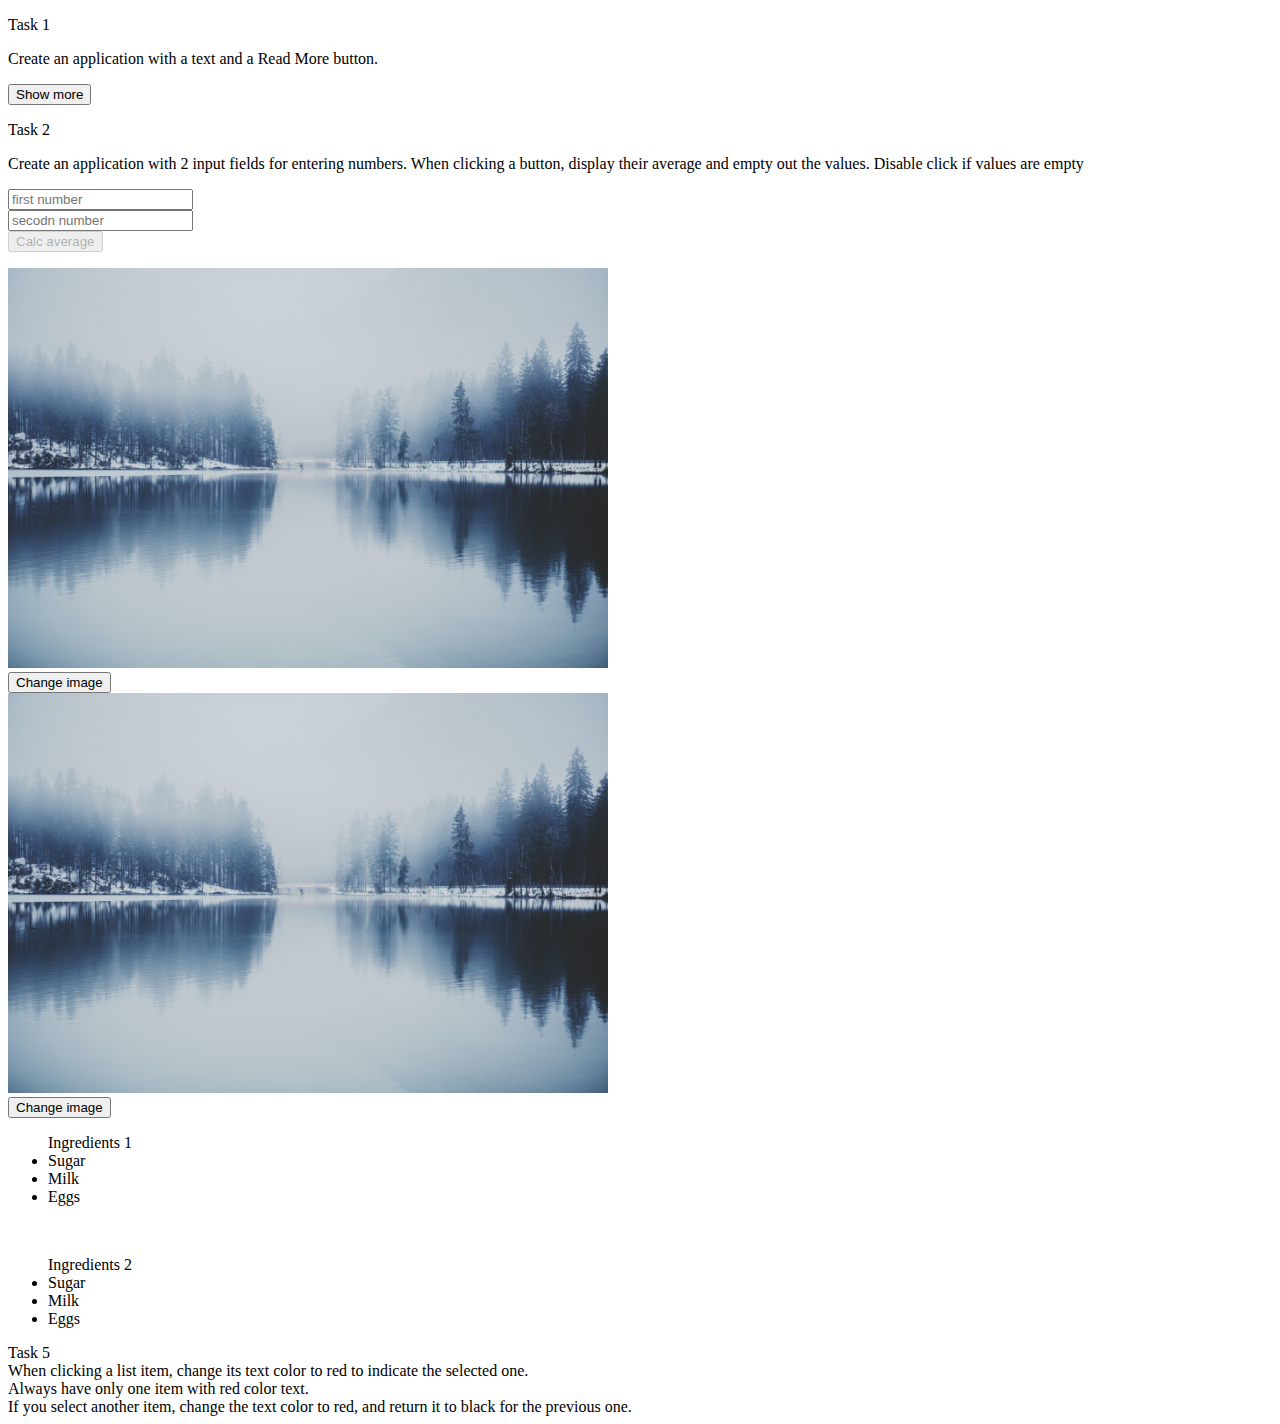
<file: Events/index.html>
<!DOCTYPE html>
<html lang="en">
<head>
    <meta charset="UTF-8">
    <title>Title</title>
    <link rel="stylesheet" href="Task4LoginForm/main.css">
</head>
<body>
    <div>
        <p>Task 1</p>
        <p id="showText">Create an application with a text and a Read More button. </p>
        <button id="showMore" onclick="showMoreText()">Show more</button>
    </div>

    <div id="task2">
        <p>Task 2 </p>
        <p>Create an application with 2 input fields for entering numbers. When clicking a button, display their average and empty out the values. Disable click if values are empty</p>
        <input type="text" id="firstNumber" onkeyup="disableButton()" placeholder="first number"> </br>
        <input type="text" id="secondNumber" onkeyup="disableButton()" placeholder="secodn number">  </br>
        <button id="calcAvg" onclick="calcAvg()" disabled>Calc average</button>
        <p id="showResult"></p>
    </div>

    <div id="task3">
       <img src="image/image1.jpg" width="600px" height="400px" id="changeImage"> <br/>
        <button onclick="changeImage()">Change image</button>
    </div>

    <div id="task4">
        <img src="" width="600px" height="400px" id="resizeImage"> <br/>
        <button onclick="changeImage()">Change image</button>
    </div>

    <div id="task5">
        <ul class="Ingredients1"> Ingredients 1
            <li>Sugar</li>
            <li>Milk</li>
            <li>Eggs</li>
        </ul>
        <br/>
        <ul class="Ingredients2"> Ingredients 2
            <li onclick="selectItem(event)">Sugar</li>
            <li onclick="selectItem(event)">Milk</li>
            <li onclick="selectItem(event)">Eggs</li>
        </ul>
    </div>

    <div id="task6">
        Task 5   <br/>
        When clicking a list item, change its text color to red to indicate the selected one. <br/>
        Always have only one item with red color text.  <br/>
        If you select another item, change the text color to red, and return it to black for the previous one. <br/>
    </div>




    <script src="script.js"></script>
</body>
</html>
</file>
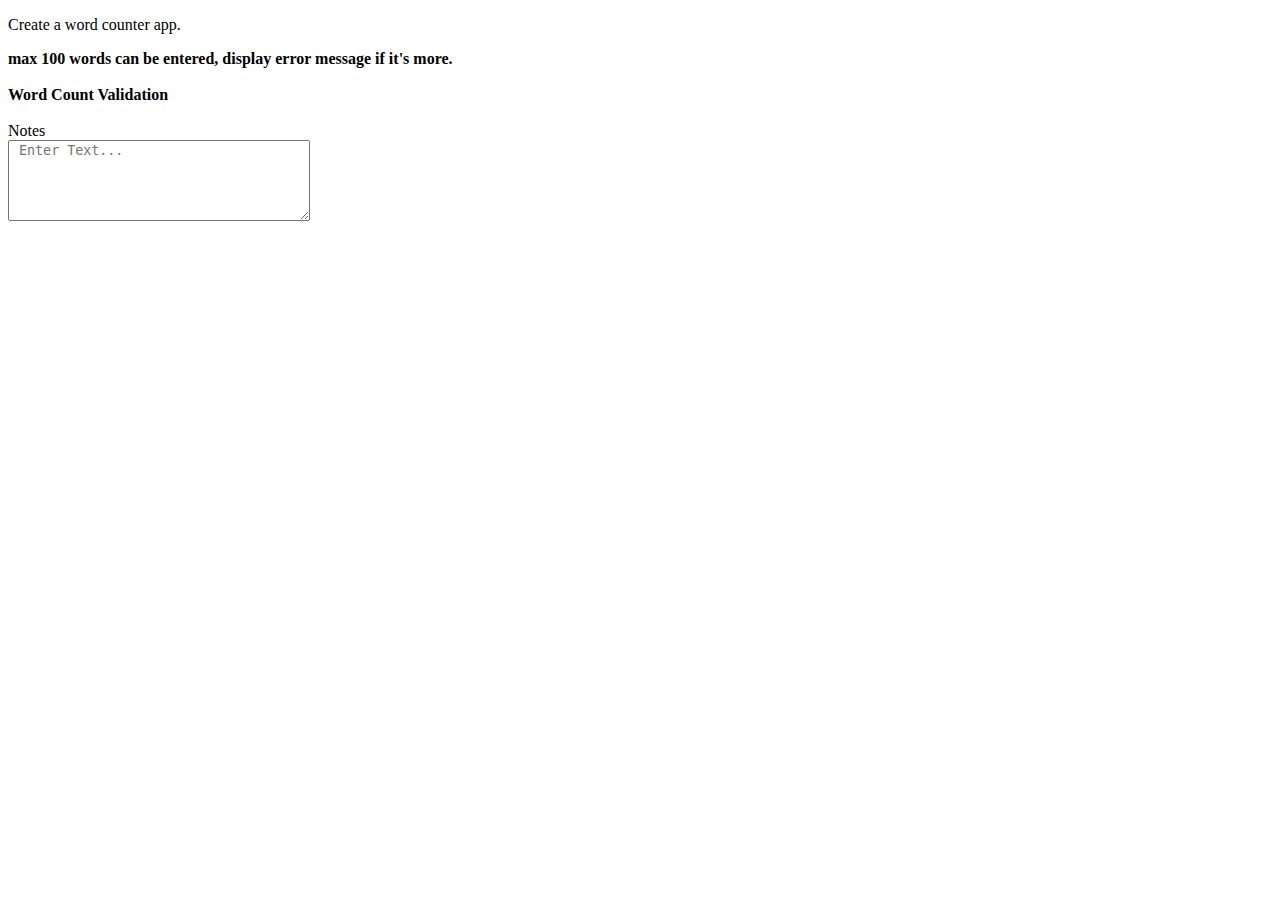
<file: Ajax/wordCounterApp/index.html>
<!DOCTYPE html>
<html lang="en">
<head>
    <meta charset="UTF-8">
    <title>Title</title>
  <link rel="stylesheet" href="main.css">
</head>
<body>

<p>Create a word counter app.</p>
<b>max 100 words can be entered, display error message if it's more.</b><br/><br/>

<b>Word Count Validation</b><br/><br/>


<article>
    <section>
        <label for="txtareaMessage">Notes</label><br/>
        <textarea id="txtareaMessage"  rows="5" cols="35" placeholder=" Enter Text..."></textarea>
        <p id="displayMessage"> </p>
    </section>
</article>

<script src="script.js"></script>
</body>
</html>
</file>
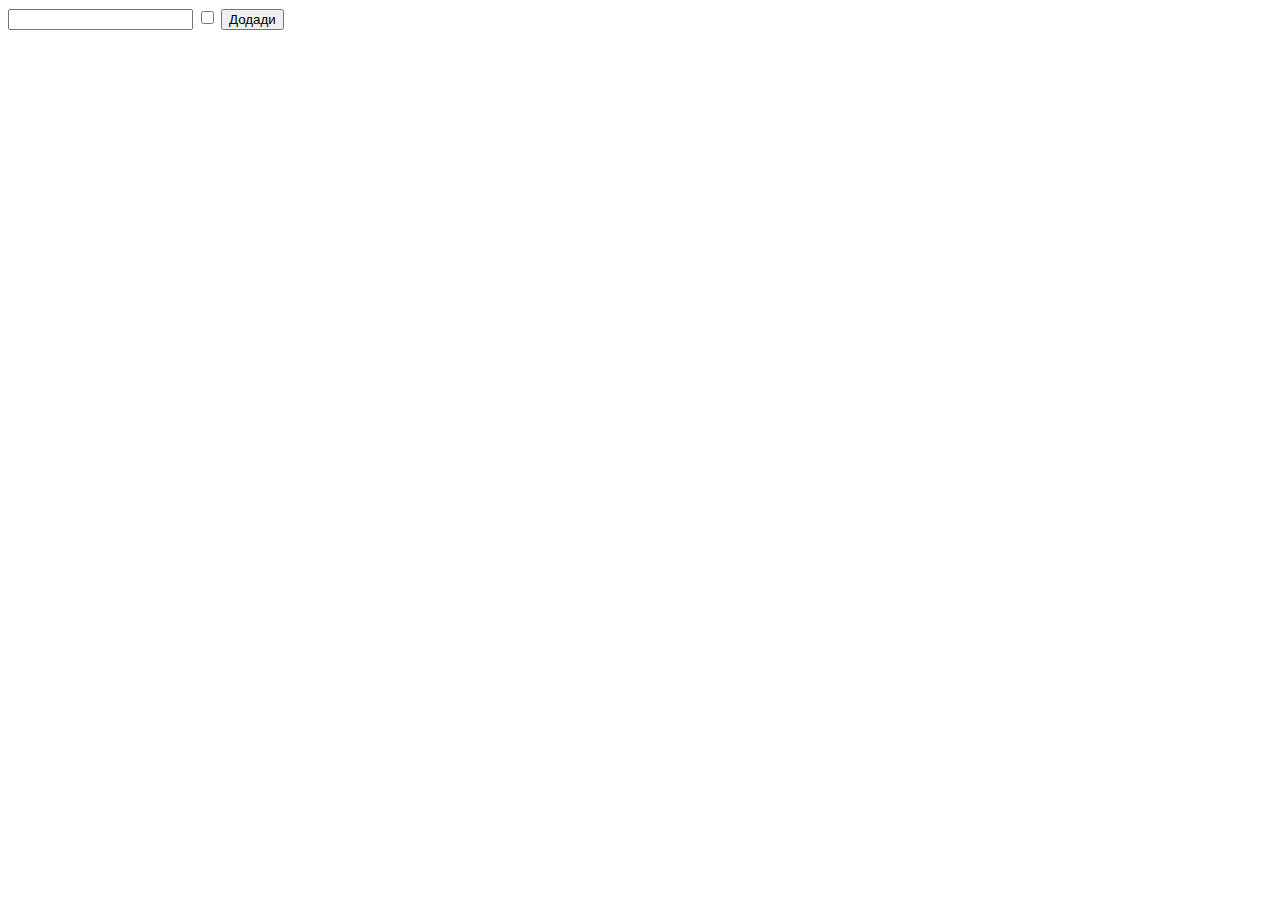
<file: Day10_exercises/task2/index.html>
<!DOCTYPE html>
<html lang="en">
<head>
    <meta charset="UTF-8">
    <title>Title</title>
  <link rel="stylesheet" href="main.css">
</head>
<body>

<input type="text" id="description"> <input type="checkbox" id="checkBoxToDo" name="checkBoxToDo" value="">
<button onclick="insertTable()">Додади</button>
<script src="script.js"></script>
</body>
</html>
</file>
<file: Events/Task4LoginForm/main.css>
#task7{
    width: 300px;
    height: 300px;
}

#errorList{
    color: red;
    display: none;
}

#errorPassword{
    color: red;
    display: none;
}
</file>
<file: Ajax/wordCounterApp/main.css>
article{
    display: inline;
}

#txtarea{
    display: inline;
}

#displayMessage{
    display: inline;
    color: red;
    margin-left: 5px;
}
</file>
<file: Day10_exercises/task2/main.css>
ul{
    color: red;
}

#displayMessage{
    opacity: 0;
    color: red;
}

td, th{
    border: 1px solid;
    padding: 6px 20px;
}

.table{
    border: 1px solid;
}
</file>
